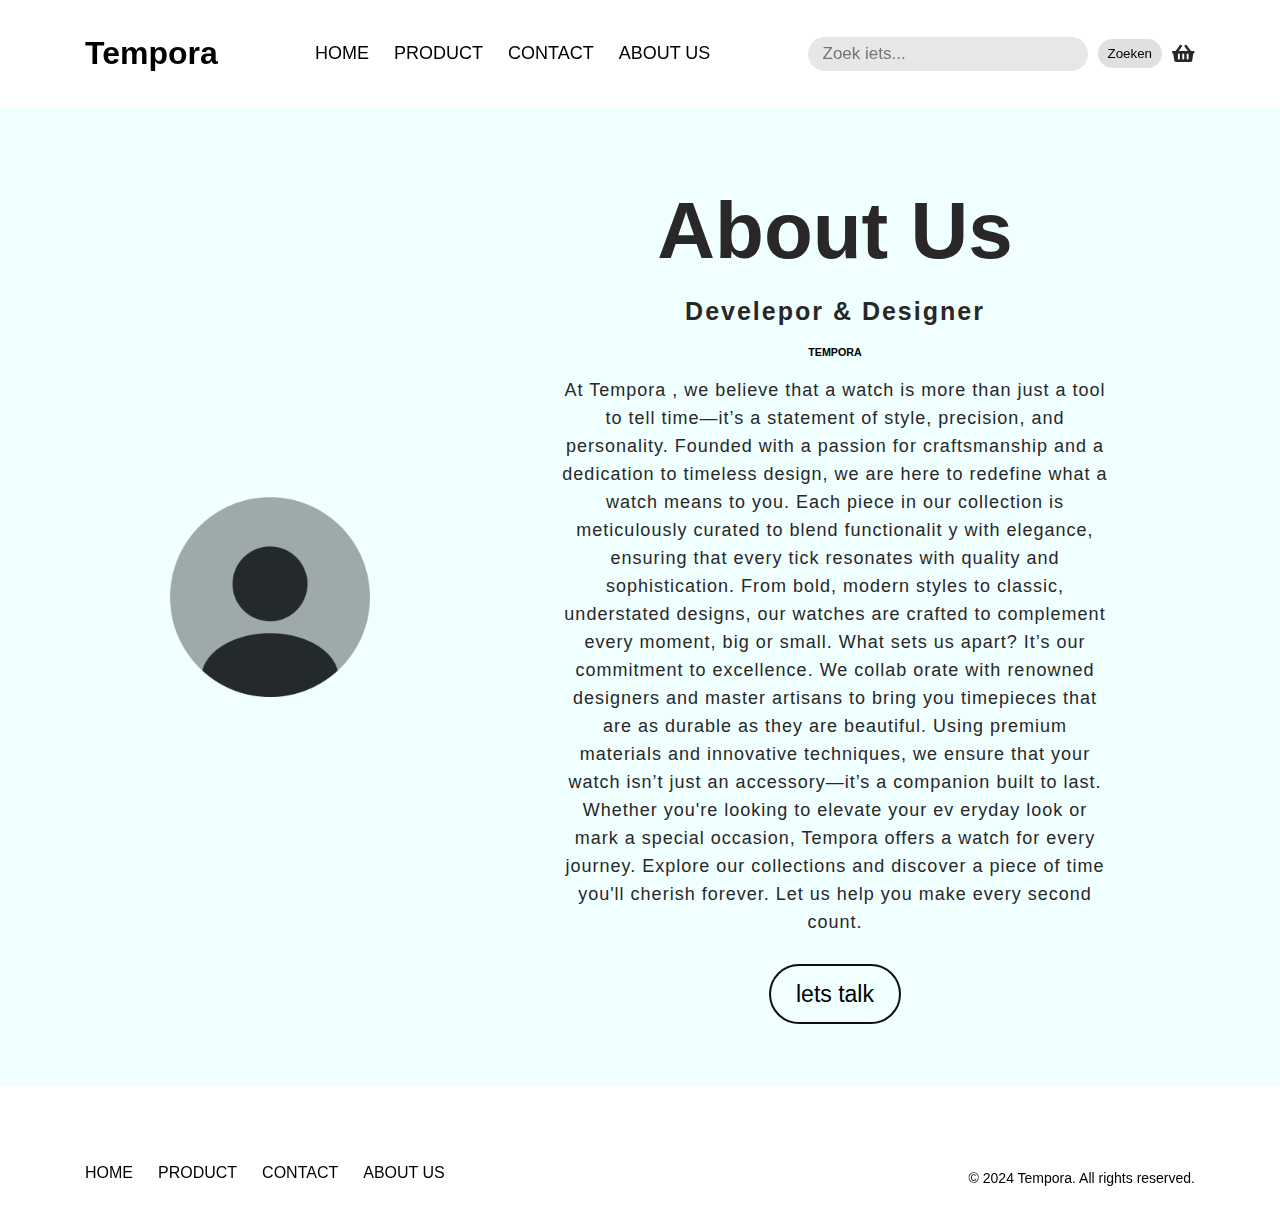
<file: Aboutus.html>
<!DOCTYPE html>
<html lang="en">

    <head>
        <meta charset="UTF-8">
    <meta name="viewport" content="width=device-width, initial-scale=1.0">
    <title>fase 3</title>
    <link rel="stylesheet" href="Aboutus.css">
    <link rel="stylesheet" href="https://cdnjs.cloudflare.com/ajax/libs/font-awesome/5.15.4/css/all.min.css">
    </head>

    <body>
      <header>
          
           <!-- NAVBAR -->
         <nav class="navbar">
              <h1 class="title">Tempora</h1>
        
                <ul>
                  <li><a href=Index.html>HOME</a></li>
                  <li><a href=ProductMenu.html>PRODUCT</a></li>
                  <li><a href=Contact.html>CONTACT</a></li>
                  <li><a href=Aboutus.html>ABOUT US</a></li>
                </ul>
               
        
               <form class="navbar-search">
                 <input type="text" name="query" placeholder="Zoek iets...">
                 <button type="submit">Zoeken</button>
                 <i class="fas fa-shopping-basket"></i>
               </form>
               
          </nav>
       </header>

             <main>
                 <section class="about">
                     <div class="main">
                        
                        <img src="Profiel.png" alt="">

                         <div class="about-text">
                            <h1>About us</h1>
                            <h5>Develepor & Designer</h5>
                            <h6>TEMPORA</h6>
                            <br>
                            <p>At Tempora , we believe that a watch is more than just a tool to tell time—it’s a statement of style, precision, and personality. Founded with a 
                                passion for craftsmanship and a dedication to timeless design, we are here to redefine what a watch means to you.
                                Each piece in our collection is meticulously curated to blend functionalit
                                y with elegance, ensuring that every tick resonates with quality and sophistication. From bold, modern styles to classic, understated designs, our watches are crafted to complement every moment, big or small. 
                                What sets us apart? It’s our commitment to excellence. We collab
                                orate with renowned designers and master artisans to bring you timepieces that are as durable as they are beautiful. Using premium materials and innovative techniques, we ensure that your watch isn’t just an accessory—it’s a companion built to last.
                                Whether you're looking to elevate your ev
                                eryday look or mark a special occasion, Tempora offers a watch for every journey. Explore our collections and discover a piece of time you'll cherish forever.
                    
                                Let us help you make every second count.
                            
                              </p>
                              <a  href=Contact.html>lets talk</a>
                        </div>
                     </div>
                </section>
            </main>
            <br>
            <br>
            <br>


             <!-- FOOTER -->
            <footer>
                <ul>
                  <li><a href="index.html">HOME</a></li>
                  <li><a href="ProductMenu.html">PRODUCT</a></li>
                  <li><a href="Contact.html">CONTACT</a></li>
                  <li><a href="#aboutus">ABOUT US</a></li>
                </ul>
                <p>&copy; 2024 Tempora. All rights reserved.</p>
              </footer>
     </body>
</html>
</file>
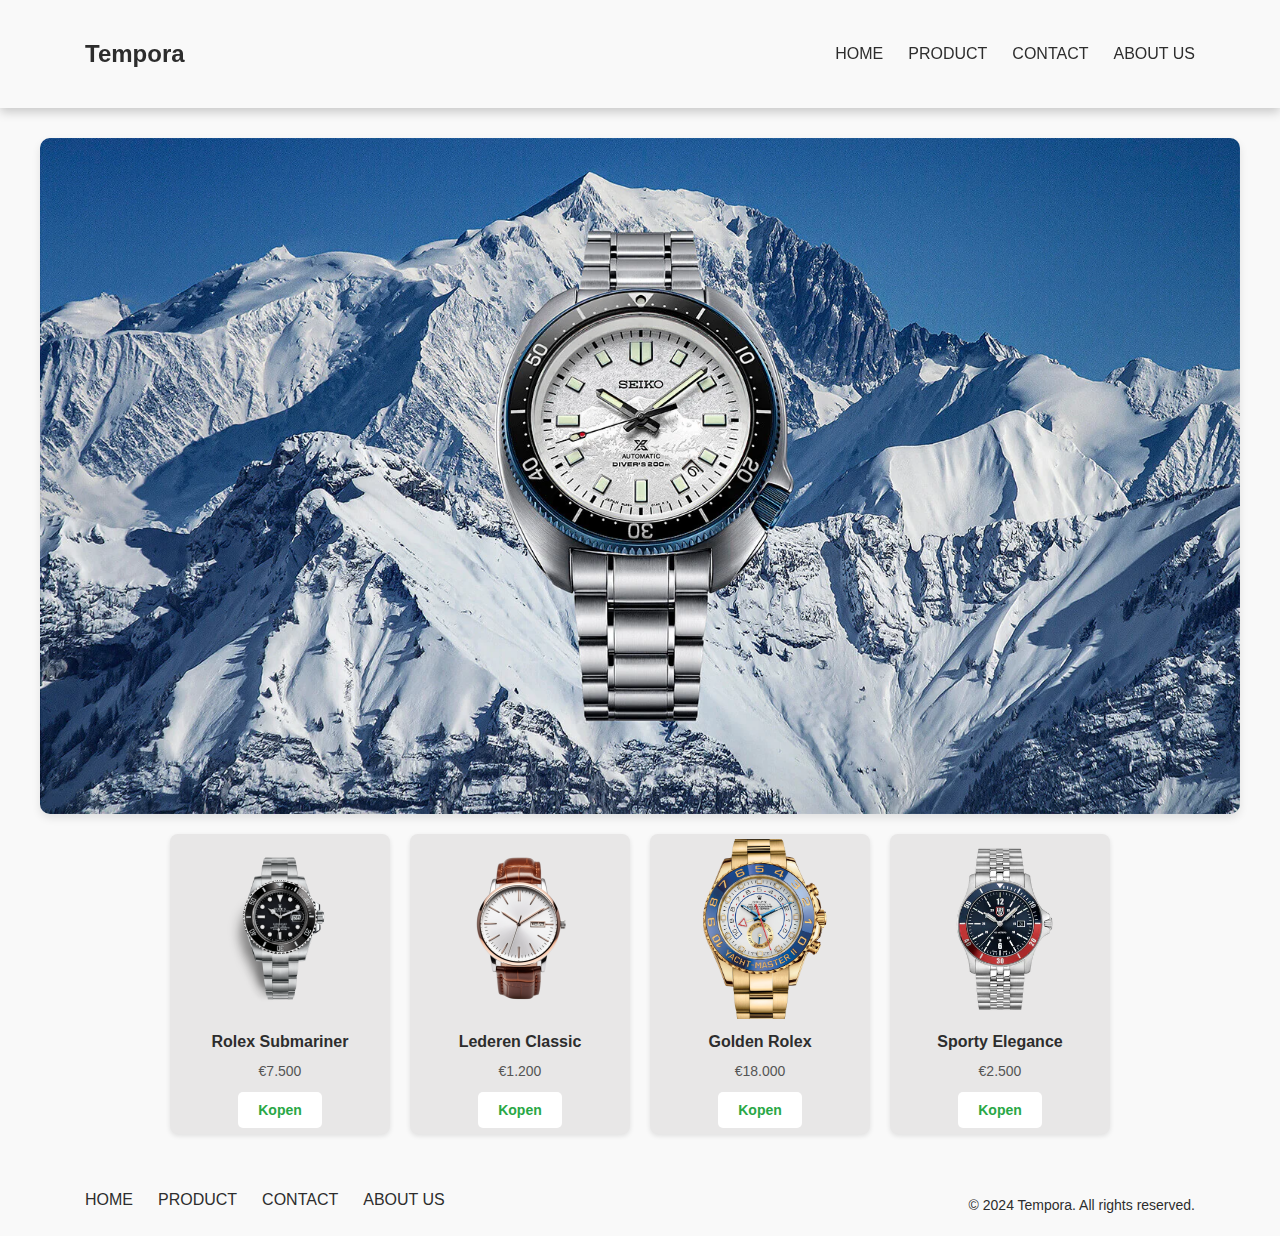
<file: ProductMenu.html>
<!DOCTYPE html>
<html lang="en">
<head>
  <meta charset="UTF-8">
  <meta name="viewport" content="width=device-width, initial-scale=1.0">
  <title>Product</title>
  <link rel="stylesheet" href="Product.css">
  <link rel="stylesheet" href="https://cdnjs.cloudflare.com/ajax/libs/font-awesome/5.15.4/css/all.min.css">
</head>
<body>
  <header>
    <nav class="navbar">
      <h1>Tempora</h1>
      <ul>
        <li><a href="index.html">HOME</a></li>
        <li><a href="ProductMenu.html">PRODUCT</a></li>
        <li><a href="Contact.html">CONTACT</a></li>
        <li><a href="Aboutus.html">ABOUT US</a></li>
      </ul>
    </nav>
  </header>
  <section class="images">
    <img class="promo" src="Watch.webp" alt="Rolex submarine date" width="1200">
    <div class="producten">
      <div class="product-item">
        <img src="rolex.png" alt="Rolex">
        <div class="product-info">
          <p class="product-name">Rolex Submariner</p>
          <p class="product-price">€7.500</p>
          <button class="buy-button">Kopen</button>
        </div>
      </div>
      <div class="product-item">
        <img src="lederwatch.png" alt="Lederen Watch">
        <div class="product-info">
          <p class="product-name">Lederen Classic</p>
          <p class="product-price">€1.200</p>
          <button class="buy-button">Kopen</button>
        </div>
      </div>
      <div class="product-item">
        <img src="gold.png" alt="Golden Rolex">
        <div class="product-info">
          <p class="product-name">Golden Rolex</p>
          <p class="product-price">€18.000</p>
          <button class="buy-button">Kopen</button>
        </div>
      </div>
      <div class="product-item">
        <img src="sport.webp" alt="Sport Watch">
        <div class="product-info">
          <p class="product-name">Sporty Elegance</p>
          <p class="product-price">€2.500</p>
          <button class="buy-button">Kopen</button>
        </div>
      </div>
    </div>
  </section>

  <footer>
    <ul>
      <li><a href="index.html">HOME</a></li>
      <li><a href="ProductMenu.html">PRODUCT</a></li>
      <li><a href="Contact.html">CONTACT</a></li>
      <li><a href="#aboutus">ABOUT US</a></li>
    </ul>
    <p>&copy; 2024 Tempora. All rights reserved.</p>
  </footer>
</body>
</html>
</file>
<file: Aboutus.css>
/* Navbar */

*{
    margin: 0px;
    padding: 0px;
   font-family: Arial, Helvetica, sans-serif;
}


.navbar{
    background-color:transparent;
padding: 35px 85px;
display: flex;
justify-content: space-between;
align-items: center;
position: sticky;
backdrop-filter: blur(45px);
top: 0;
}

.navbar ul{
    list-style: none;
    gap: 25px;
    display: flex;
    position: sticky;

}

.navbar ul li{
    position: relative;
    position: sticky;
}

.navbar ul li a{
    text-decoration: none;
    font-size: 18px;
    color:#000000;
    transition: 0.3s ease;
    position: sticky;
}

.navbar ul li a::before{
    content: '';
    position: absolute;
    width: 0;
    height: 2px;
    left: 5px;
    bottom: -5px;
    background-color:#000000;
    transition: 0.3s ease;
}

.navbar ul li a:hover::before{
    color:#000000;
}

.navbar ul li a:hover::before{
    width: 100%;
}

.navbar-search{
    display: flex;
    align-items: center;
    transition: 0.3s ease;
}

.navbar-search input{
    padding: 7px 15px;
    border-radius: 25px;
    border: none;
    outline: none;
    font-size: 17px;
    margin-right: 10px;
    width: 250px;
    background-color: #e8e7e7;
    color: #ffffff;
    transition: 0.3s ease;
}

.navbar-search button{
    padding: 7px 10px;
    border-radius: 25px;
    border: none;
    outline: none;
    margin-right: 10px;
    background-color: #e1dfdf;
}

.navbar-search .icon {
    font-size: 20px;
    color: #000000;
    cursor: pointer;
  }
  
  .navbar-search button {
    padding: 7px 10px;
    border-radius: 25px;
    border: none;
    outline: none;
    background-color: #e1dfdf;
  }
  
  .navbar-search .fas {
    font-size: 20px;
    color: #292727;
    cursor: pointer;
  }



  /* ABOUTUS TEXT */

  .about{
    width: 100%;
    padding: 78px 0px;
    background-color:azure;
  }

  .about img{
    height: auto;
    width: 200px;
  }

  .about-text{
    width: 550px;
    text-align: center;
  }
  .main{
    width: 1130px;
    max-width: 95%;
    margin: 0 auto;
    display: flex;
    align-items: center;
    justify-content: space-around;
  }

  .about-text h1{
    color: #292727;
    font-size: 80px;
    text-transform: capitalize;
    margin-bottom: 20px;
  }
  .about-text h5{
    color: #292727;
    font-size: 25px;
    text-transform: capitalize;
    margin-bottom: 20px;
    letter-spacing: 2px;
  }

  .about-text p{
    color: #292727;
    letter-spacing: 1px;
    line-height: 28px;
    font-size: 18px;
    margin-bottom: 45px;

  }

  .main a{
    font-size: 23px;
    color: rgb(0, 0, 0);
    text-decoration: none;
    border: 2px solid #0e0e0e;
    padding: 15px 25px;
    border-radius: 50px;
    transition: 0.3s;
  }

  .main a:hover{
    background-color: #918f8f;
    color: #000000;
  }


  /* Footer */

  footer {
    background-color: var(--background-color);
    padding: 20px 85px;
    display: flex;
    justify-content: space-between;
    align-items: center;
    position: relative;
    transition: box-shadow 0.3s ease;
  }
  
  footer:hover {
    box-shadow: 0 -4px 10px rgba(0, 0, 0, 0.2);
  }
  
  footer ul {
    list-style: none;
    display: flex;
    gap: 25px;
  }
  
  footer ul li {
    position: relative;
  }
  
  footer ul li a {
    text-decoration: none;
    font-size: 16px;
    color:#000000;
    transition: color 0.3s ease, transform 0.3s ease;
  }
  
  footer ul li a::before {
    content: '';
    position: absolute;
    width: 0;
    height: 2px;
    left: 0;
    bottom: -5px;
    background-color: var(--highlight-color);
    transition: width 0.3s ease;
  }
  
  footer ul li a:hover {
    color: var(--highlight-color);
    transform: scale(1.1);
  }
  
  footer ul li a:hover::before {
    width: 100%;
  }
  
  footer p {
    font-size: 14px;
    color: var(--primary-color);
    text-align: center;
    margin-top: 10px;
  }
</file>
<file: Product.css>
:root {
  --primary-color: #2d2d2d;
  --secondary-color: #e8e7e7;
  --highlight-color: #000000;
  --background-color: #f9f9f9;
  --font-family: Arial, Helvetica, sans-serif;
}

* {
  margin: 0;
  padding: 0;
  box-sizing: border-box;
  font-family: var(--font-family);
}

body {
  background-color: var(--background-color);
  color: var(--primary-color);
  line-height: 1.6;
}

.navbar {
  background-color: transparent;
  padding: 35px 85px;
  display: flex;
  justify-content: space-between;
  align-items: center;
  position: sticky;
  top: 0;
  transition: background-color 0.3s ease, box-shadow 0.3s ease;
}

.navbar:hover {
  box-shadow: 0 4px 10px rgba(0, 0, 0, 0.2);
}

.navbar h1 {
  font-size: 24px;
  color: var(--primary-color);
}

.navbar ul {
  list-style: none;
  display: flex;
  gap: 25px;
}

.navbar ul li {
  position: relative;
}

.navbar ul li a {
  text-decoration: none;
  font-size: 16px;
  color: var(--primary-color);
  transition: color 0.3s ease, transform 0.3s ease;
}

.navbar ul li a::before {
  content: '';
  position: absolute;
  width: 0;
  height: 2px;
  left: 0;
  bottom: -5px;
  background-color: var(--highlight-color);
  transition: width 0.3s ease;
}

.navbar ul li a:hover {
  color: var(--highlight-color);
  transform: scale(1.1);
}

.navbar ul li a:hover::before {
  width: 100%;
}

.navbar-search {
  display: flex;
  align-items: center;
  gap: 10px;
}

.navbar-search input {
  padding: 7px 15px;
  border-radius: 25px;
  border: 1px solid #ddd;
  font-size: 14px;
  width: 200px;
  background-color: var(--secondary-color);
  color: var(--primary-color);
  transition: all 0.3s ease;
}

.navbar-search input:focus {
  outline: none;
  border-color: var(--highlight-color);
  box-shadow: 0 0 5px rgba(0, 0, 0, 0.2);
}

.navbar-search button {
  padding: 7px 15px;
  border-radius: 25px;
  border: none;
  outline: none;
  background-color: var(--primary-color);
  color: #fff;
  cursor: pointer;
  transition: background-color 0.3s ease;
}

.navbar-search button:hover {
  background-color: var(--highlight-color);
}

.images {
  margin: 20px auto;
  padding: 10px;
  text-align: center;
}

.promo {
  display: block;
  margin: 0 auto 20px;
  max-width: 100%;
  height: auto;
  border-radius: 10px;
  box-shadow: 0 4px 8px rgba(0, 0, 0, 0.1);
}

.producten {
  display: flex;
  justify-content: center;
  align-items: center;
  gap: 20px;
  flex-wrap: wrap;
}

.product-item {
  width: 220px;
  height: 300px;
  display: flex;
  flex-direction: column;
  justify-content: center;
  align-items: center;
  background-color: var(--secondary-color);
  border-radius: 8px;
  box-shadow: 0 2px 5px rgba(0, 0, 0, 0.1);
  transition: transform 0.3s ease, box-shadow 0.3s ease;
}

.product-item:hover {
  transform: scale(1.05);
  box-shadow: 0 4px 15px rgba(0, 0, 0, 0.3);
}

.product-item img {
  max-width: 100%;
  max-height: 180px;
  object-fit: contain;
}

.product-info {
  text-align: center;
  margin-top: 10px;
}

.product-name {
  font-size: 16px;
  font-weight: bold;
  color: var(--primary-color);
  margin-bottom: 5px;
}

.product-price {
  font-size: 14px;
  color: #555;
}

.buy-button {
  margin-top: 10px;
  padding: 10px 20px;
  background-color: #ffffff;
  color: #28a745;
  border: none;
  border-radius: 5px;
  font-size: 14px;
  font-weight: bold;
  cursor: pointer;
  transition: background-color 0.3s ease, transform 0.2s ease;
}

.buy-button:hover {
  background-color: #28a745;
  color: #fff;
  transform: scale(1.05);
}

.background {
  width: 100%;
  height: 100vh;
  display: flex;
  align-items: center;
  justify-content: center;
}

.Video {
  text-align: center;
}

.Video h1 {
  font-size: 65px;
  color: #ffffff;
  margin-bottom: 50px;
}

.Video a {
  font-size: 23px;
  color: rgb(255, 255, 255);
  text-decoration: none;
  border: 2px solid #ffffff;
  padding: 15px 25px;
  border-radius: 50px;
  transition: 0.3s;
}

.Video a:hover {
  background-color: #918f8f;
  color: #000000;
}

.background-clip {
  position: absolute;
  right: 0;
  bottom: 0;
  z-index: -2;
}

@media (min-aspect-radio: 16/9) {
  .background-clip {
    width: 100%;
    height: auto;
  }
}

@media (max-aspect-radio: 16/9) {
  .background-clip {
    width: auto;
    height: 100%;
  }
}

.title {
  color: white;
}

footer {
  background-color: var(--background-color);
  padding: 20px 85px;
  display: flex;
  justify-content: space-between;
  align-items: center;
  position: relative;
  transition: box-shadow 0.3s ease;
}

footer:hover {
  box-shadow: 0 -4px 10px rgba(0, 0, 0, 0.2);
}

footer ul {
  list-style: none;
  display: flex;
  gap: 25px;
}

footer ul li {
  position: relative;
}

footer ul li a {
  text-decoration: none;
  font-size: 16px;
  color: var(--primary-color);
  transition: color 0.3s ease, transform 0.3s ease;
}

footer ul li a::before {
  content: '';
  position: absolute;
  width: 0;
  height: 2px;
  left: 0;
  bottom: -5px;
  background-color: var(--highlight-color);
  transition: width 0.3s ease;
}

footer ul li a:hover {
  color: var(--highlight-color);
  transform: scale(1.1);
}

footer ul li a:hover::before {
  width: 100%;
}

footer p {
  font-size: 14px;
  color: var(--primary-color);
  text-align: center;
  margin-top: 10px;
}
</file>
